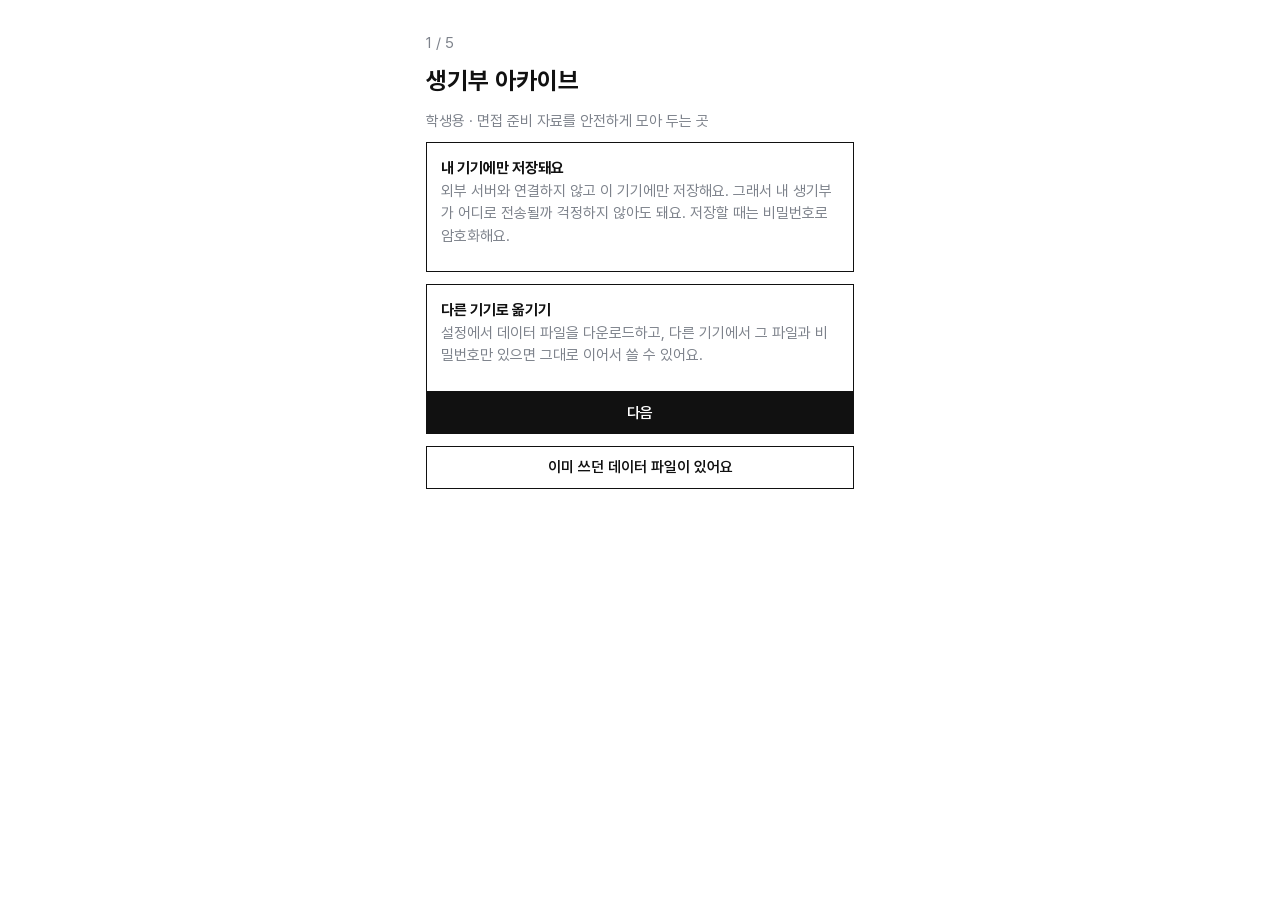
<file: index.html>
<!doctype html>
<html lang="ko">
<head>
<meta charset="utf-8">
<meta name="viewport" content="width=device-width, initial-scale=1, viewport-fit=cover">
<!-- 보안: 외부 서버와의 통신·외부 스크립트·인라인 스크립트를 모두 막습니다. 데이터는 이 기기에서만 처리됩니다. -->
<meta http-equiv="Content-Security-Policy" content="default-src 'none'; script-src 'self'; style-src 'self'; img-src 'self' data: blob:; font-src 'self'; media-src 'self' blob:; connect-src 'self' blob:; worker-src 'self' blob:; manifest-src 'self'; base-uri 'none'; form-action 'none'">
<meta name="referrer" content="no-referrer">
<meta name="robots" content="noindex, nofollow">
<meta name="theme-color" content="#ffffff">
<meta name="apple-mobile-web-app-capable" content="yes">
<meta name="mobile-web-app-capable" content="yes">
<meta name="apple-mobile-web-app-title" content="생기부 아카이브">
<link rel="apple-touch-icon" href="apple-touch-icon.png">
<link rel="icon" href="icon-192.png">
<link rel="manifest" href="manifest.webmanifest">
<link rel="stylesheet" href="style.css">
<title>생기부 아카이브</title>
</head>
<body>
<div id="app"></div>
<div id="modals"></div>
<div id="toasts" aria-live="polite"></div>
<noscript><p style="padding:16px">이 앱은 자바스크립트가 필요해요.</p></noscript>
<script src="jszip.min.js"></script>
<script type="module" src="app.js"></script>
</body>
</html>
</file>
<file: style.css>
/* 글꼴: 여기 한 곳만 바꾸면 전체 글꼴이 바뀝니다. (상업 이용 가능한 글꼴로 교체할 때 --font 와 아래 @font-face 만 수정) */
@font-face { font-family: 'Pretendard'; font-weight: 100; font-display: swap; src: url('./Pretendard-Thin.subset.woff2') format('woff2'); }
@font-face { font-family: 'Pretendard'; font-weight: 200; font-display: swap; src: url('./Pretendard-ExtraLight.subset.woff2') format('woff2'); }
@font-face { font-family: 'Pretendard'; font-weight: 300; font-display: swap; src: url('./Pretendard-Light.subset.woff2') format('woff2'); }
@font-face { font-family: 'Pretendard'; font-weight: 400; font-display: swap; src: url('./Pretendard-Regular.subset.woff2') format('woff2'); }
@font-face { font-family: 'Pretendard'; font-weight: 500; font-display: swap; src: url('./Pretendard-Medium.subset.woff2') format('woff2'); }
@font-face { font-family: 'Pretendard'; font-weight: 600; font-display: swap; src: url('./Pretendard-SemiBold.subset.woff2') format('woff2'); }
@font-face { font-family: 'Pretendard'; font-weight: 700; font-display: swap; src: url('./Pretendard-Bold.subset.woff2') format('woff2'); }
@font-face { font-family: 'Pretendard'; font-weight: 800; font-display: swap; src: url('./Pretendard-ExtraBold.subset.woff2') format('woff2'); }
@font-face { font-family: 'Pretendard'; font-weight: 900; font-display: swap; src: url('./Pretendard-Black.subset.woff2') format('woff2'); }

:root {
  --font: 'Pretendard', -apple-system, BlinkMacSystemFont, 'Apple SD Gothic Neo', 'Noto Sans KR', 'Malgun Gothic', sans-serif;
  --bg: #ffffff; --ink: #111111; --sub: #7d828b; --line: #d9dbe0; --soft: #f3f4f6; --err: #c0392b;
  --h0: #7fe98d; --h1: #fbe24d; --h2: #f4a6ef; --h3: #5fb6f2; --h4: #6ee7c8; --h5: #ff7b7b;
  --nav-h: 54px;
}
* { box-sizing: border-box; border-radius: 0 !important; box-shadow: none !important; }
html { -webkit-text-size-adjust: 100%; }
body { margin: 0; background: var(--bg); color: var(--ink); font-family: var(--font); font-size: 15px; line-height: 1.5; }
button, input, textarea, select { font: inherit; color: inherit; }
button { cursor: pointer; background: none; border: 0; padding: 0; }
.hidden { display: none !important; }
.grow { flex: 1 1 auto; }
.sub { color: var(--sub); }
.err { color: var(--err); }
.pre { white-space: pre-wrap; word-break: break-word; }
.ic { display: block; flex: none; }
h1, h2, h3 { margin: 0; line-height: 1.3; }
h2 { font-size: 20px; } h3 { font-size: 16px; }
p { margin: 0 0 10px; }

/* 레이아웃 */
#app { min-height: 100vh; min-height: 100dvh; }
.shell { display: flex; flex-direction: column; min-height: 100dvh; }
.topbar { position: sticky; top: 0; z-index: 20; background: #fff; border-bottom: 1.5px solid var(--ink); display: flex; align-items: center; gap: 4px; padding: 0 8px 0 16px; padding-top: env(safe-area-inset-top); min-height: 48px; }
.topbar .ttl { font-weight: 700; font-size: 17px; flex: 1; }
.ibtn { width: 44px; height: 44px; display: flex; align-items: center; justify-content: center; }
main { flex: 1; width: 100%; max-width: 1180px; margin: 0 auto; padding: 16px 16px calc(var(--nav-h) + 40px + env(safe-area-inset-bottom)); }
nav.tabbar { position: fixed; left: 0; right: 0; bottom: 0; z-index: 30; background: #fff; border-top: 1.5px solid var(--ink); display: flex; padding-bottom: env(safe-area-inset-bottom); }
nav.tabbar button { flex: 1; height: var(--nav-h); display: flex; align-items: center; justify-content: center; border: 0; }
nav.tabbar button:focus-visible { outline: 1.5px solid var(--ink); outline-offset: -4px; }

/* 입력/버튼 */
.inp { width: 100%; border: 1.5px solid var(--ink); background: #fff; padding: 10px 12px; line-height: 1.5; }
.inp:focus { outline: 0; background: var(--soft); }
textarea.inp { resize: vertical; display: block; }
.area { min-height: 110px; line-height: 1.7; }
.lbl { display: block; font-size: 13px; color: var(--sub); margin: 10px 0 4px; }
.btn { border: 1.5px solid var(--ink); background: #fff; padding: 9px 14px; font-weight: 600; display: inline-flex; align-items: center; justify-content: center; gap: 6px; }
.btn.sm { padding: 4px 10px; font-size: 13px; font-weight: 500; }
.btn.solid { background: var(--ink); color: #fff; }
.btn.danger { background: var(--err); border-color: var(--err); color: #fff; }
.btn.ghost-danger { color: var(--err); border-color: var(--err); }
.btn:disabled { opacity: .35; cursor: not-allowed; }
.btn.block { width: 100%; }
.row { display: flex; gap: 8px; align-items: center; flex-wrap: wrap; margin-top: 12px; }
.row.end { justify-content: flex-end; }
.row.tight { margin-top: 0; }
.stack > * + * { margin-top: 12px; }
.mt { margin-top: 12px; }
main > * + * { margin-top: 12px; }
.pane > * + * { margin-top: 12px; }
.q .field { border: 0; }
.q .field + .field, .q .field + .mask { border-top: 1.5px solid var(--ink); margin-top: 0; }
.card { border: 1.5px solid var(--ink); background: #fff; padding: 14px; }
.card + .card { margin-top: 12px; }
.card .sep { border-top: 1px solid var(--line); margin: 12px 0; }
.card.click { display: block; width: 100%; text-align: left; }
.note { border: 1.5px solid var(--ink); padding: 12px 14px; background: var(--soft); }
.note b { display: block; margin-bottom: 4px; }
.seg { display: flex; border: 1.5px solid var(--ink); }
.seg button { flex: 1; padding: 9px 4px; font-weight: 600; font-size: 14px; text-align: center; white-space: nowrap; }
.seg button + button { border-left: 1px solid var(--line); }
.seg button.on { background: var(--ink); color: #fff; }
.chips { display: flex; gap: 6px; flex-wrap: wrap; }
.chip { border: 1.5px solid var(--ink); padding: 5px 10px; font-size: 13px; font-weight: 600; display: inline-flex; gap: 6px; align-items: center; background: #fff; }
.chip.on { background: var(--ink); color: #fff; }
.dot { width: 12px; height: 12px; border: 1px solid var(--ink); display: inline-block; flex: none; }
.h-between { display: flex; align-items: center; justify-content: space-between; gap: 8px; }
.tiles { display: grid; grid-template-columns: repeat(auto-fill, minmax(150px, 1fr)); gap: 8px; }
.tile { border: 1.5px solid var(--ink); background: #fff; padding: 12px; text-align: left; display: flex; flex-direction: column; gap: 4px; min-height: 64px; }
.tile b { font-size: 15px; }
.tile .sub, .tile span.d { font-size: 13px; color: var(--sub); line-height: 1.4; }
.tile:active, .tile:focus-visible { background: var(--ink); color: #fff; }
.tile:active .sub, .tile:active span.d { color: #ddd; }
.tile.stile { min-height: 56px; justify-content: space-between; }
.tile.solid { background: var(--ink); color: #fff; }
.tile.solid span.d { color: #ddd; }
.tiles.two { grid-template-columns: 1fr 1fr; }
.tile.big { min-height: 140px; padding: 16px; justify-content: center; }
.tile.big b { font-size: 18px; }
.sech { font-size: 13px; font-weight: 700; margin: 12px 0 6px; }
.sech:first-child { margin-top: 0; }
details.adder { border: 1.5px solid var(--ink); background: #fff; }
details.adder > summary { padding: 12px 14px; font-weight: 700; cursor: pointer; list-style: none; display: flex; justify-content: space-between; }
details.adder > summary::-webkit-details-marker { display: none; }
details.adder > summary::after { content: '+'; font-weight: 400; }
details.adder[open] > summary::after { content: '–'; }
details.adder > .in { padding: 0 14px 14px; }
.empty { display: block; width: 100%; text-align: left; border: 1px dashed var(--sub); color: var(--sub); padding: 14px; background: #fff; }
.list-item { display: flex; align-items: center; gap: 10px; padding: 12px 0; border-top: 1px solid var(--line); }
.list-item:first-child { border-top: 0; }

/* 형광펜 */
.mk { padding: 0 6px; margin: 0 -6px; color: var(--ink); -webkit-box-decoration-break: clone; box-decoration-break: clone; }
.c0 { background: var(--h0); } .c1 { background: var(--h1); } .c2 { background: var(--h2); } .c3 { background: var(--h3); } .c4 { background: var(--h4); } .c5 { background: var(--h5); }
.mk.find { outline: 2px solid var(--ink); outline-offset: -1px; background-color: #fff; }
.mk.c0.find { background: var(--h0); } .mk.c1.find { background: var(--h1); } .mk.c2.find { background: var(--h2); } .mk.c3.find { background: var(--h3); } .mk.c4.find { background: var(--h4); } .mk.c5.find { background: var(--h5); }
.mk.find:not([class*=' c']) { background: #fff; }
.hlbar { position: fixed; left: 50%; transform: translateX(-50%); bottom: calc(var(--nav-h) + 12px + env(safe-area-inset-bottom)); z-index: 40; display: flex; gap: 6px; padding: 8px; background: #fff; border: 1.5px solid var(--ink); }
.hlbar .sw { width: 34px; height: 34px; border: 1.5px solid var(--ink); display: flex; align-items: center; justify-content: center; background: #fff; }
.hlbar .sw.c0 { background: var(--h0); } .hlbar .sw.c1 { background: var(--h1); } .hlbar .sw.c2 { background: var(--h2); } .hlbar .sw.c3 { background: var(--h3); } .hlbar .sw.c4 { background: var(--h4); } .hlbar .sw.c5 { background: var(--h5); }
.rt { white-space: pre-wrap; word-break: break-word; line-height: 1.75; padding: 2px 6px; }
.field { border: 1.5px solid var(--ink); background: #fff; }
.field + .field { margin-top: 12px; }
.fhead { display: flex; align-items: center; gap: 6px; padding: 8px 10px; border-bottom: 1px solid var(--line); flex-wrap: wrap; }
.fbody { padding: 8px; }
.fbody .area { border-width: 1px; }
.field .empty { border: 1px dashed var(--sub); }

/* 자료 화면: 좌(원문) 우(자료) */
.panes { display: grid; grid-template-columns: 1fr; gap: 14px; margin-top: 14px; }
.panes .pane { min-width: 0; }
.panes .pane.hide-m { display: none; }
.pane-title { font-weight: 700; margin-bottom: 8px; }
.srcbtns { display: flex; gap: 6px; flex-wrap: wrap; margin-top: 8px; }
@media (min-width: 880px) {
  .panes { grid-template-columns: 1fr 1fr; align-items: start; }
  .panes .pane.hide-m { display: block; }
  .only-m { display: none !important; }
  .pane.stickyl { position: sticky; top: 60px; max-height: calc(100dvh - 140px); overflow: auto; }
}
.act-chips { display: flex; gap: 6px; flex-wrap: wrap; align-items: center; }
.achip { border: 1.5px solid var(--ink); padding: 5px 10px; font-weight: 600; font-size: 13px; background: #fff; display: inline-flex; gap: 6px; align-items: center; max-width: 100%; }
.achip.on { background: var(--ink); color: #fff; }
.achip .star { font-size: 11px; opacity: .8; }
.donemark { padding: 0 6px; margin: 0 -6px; }
.imp { display: inline-flex; border: 1.5px solid var(--ink); }
.imp button { width: 36px; height: 32px; font-weight: 700; }
.imp button + button { border-left: 1px solid var(--line); }
.imp button.on { background: var(--ink); color: #fff; }
.q { border: 1.5px solid var(--ink); background: #fff; }
.q + .q { margin-top: 10px; }
.q .qh, .q .qa { padding: 8px 10px; }
.q .qa { border-top: 1px solid var(--line); }
.q .qtools { display: flex; gap: 6px; padding: 6px 10px; border-top: 1px solid var(--line); flex-wrap: wrap; }
.mask { display: block; width: 100%; background: var(--ink); color: var(--ink); padding: 10px; min-height: 40px; text-align: left; user-select: none; }
.mask span { color: #fff; font-size: 12px; opacity: .8; }
.tag { font-size: 12px; border: 1px solid var(--ink); padding: 0 6px; font-weight: 600; }

/* 잠금/설정 화면 */
.gate { max-width: 460px; margin: 0 auto; padding: 32px 16px 60px; }
.gate h1 { font-size: 24px; margin-bottom: 14px; }
.rkbox { border: 1.5px solid var(--ink); background: var(--soft); padding: 16px; font-weight: 700; font-size: 18px; letter-spacing: 1px; text-align: center; word-break: break-all; user-select: all; font-variant-numeric: tabular-nums; }
.check { display: flex; gap: 10px; align-items: flex-start; margin: 14px 0; }
.check input { width: 20px; height: 20px; accent-color: #111; margin-top: 2px; flex: none; }

/* 모달/토스트 */
.overlay { position: fixed; inset: 0; z-index: 60; background: rgba(255, 255, 255, .92); display: flex; align-items: flex-start; justify-content: center; overflow: auto; padding: 24px 12px 80px; }
.modal { background: #fff; border: 1.5px solid var(--ink); width: 100%; max-width: 480px; }
.modal.wide { max-width: 860px; }
.modal-head { display: flex; align-items: center; justify-content: space-between; padding: 4px 4px 4px 14px; border-bottom: 1.5px solid var(--ink); }
.modal-body { padding: 14px; }
#toasts { position: fixed; left: 0; right: 0; bottom: calc(var(--nav-h) + 70px + env(safe-area-inset-bottom)); z-index: 90; display: flex; flex-direction: column; align-items: center; gap: 6px; pointer-events: none; padding: 0 16px; }
.toast { background: var(--ink); color: #fff; padding: 10px 14px; max-width: 460px; font-size: 14px; }

/* 모의면접 진행 */
.runbar { display: flex; align-items: center; justify-content: space-between; gap: 8px; }
.watch { font-variant-numeric: tabular-nums; font-weight: 800; font-size: 20px; border: 1.5px solid var(--ink); padding: 4px 12px; }
.bigintro { font-size: 40px; font-weight: 800; text-align: center; padding: 60px 0 40px; }
.bigq { font-size: 24px; font-weight: 800; line-height: 1.45; padding: 18px 14px; border: 1.5px solid var(--ink); }
.qrow { border: 1.5px solid var(--ink); padding: 10px 12px; margin-top: 10px; }
.qrow.past { background: var(--soft); color: var(--sub); }
.rec { background: var(--err); color: #fff; border-color: var(--err); }
.rec-dot { animation: blink 1s steps(2) infinite; }
@keyframes blink { 50% { opacity: .25; } }
.stars { display: inline-flex; gap: 2px; }
.stars button { padding: 2px; color: var(--line); }
.stars button.on { color: var(--ink); }
.stars button.on svg { fill: var(--h1); }
audio, video { width: 100%; display: block; margin-top: 6px; }
video { max-height: 360px; background: #000; }

/* 전체 자료(A4) */
.a4wrap { margin-top: 14px; }
.a4 { background: #fff; color: #111; width: 100%; max-width: 210mm; margin: 0 auto; border: 1.5px solid var(--ink); padding: 14mm 12mm; font-size: 13px; line-height: 1.7; }
.a4 + .a4 { margin-top: 14px; }
.a4 .cover { min-height: 240mm; display: flex; flex-direction: column; justify-content: center; }
.a4 .cover h1 { font-size: 34px; border-top: 1.5px solid #111; border-bottom: 1.5px solid #111; padding: 18px 0; }
.a4 h2 { font-size: 20px; border-bottom: 1.5px solid #111; padding-bottom: 4px; margin: 0 0 12px; }
.a4 h3 { font-size: 15px; margin: 18px 0 6px; }
.a4 h4 { font-size: 14px; margin: 14px 0 4px; }
.a4 .blk { border: 1px solid var(--line); padding: 8px 10px; margin: 6px 0; white-space: pre-wrap; word-break: break-word; }
.a4 .lbl2 { font-size: 11px; color: var(--sub); font-weight: 700; }
.a4 .toc { list-style: none; padding: 0; margin: 0; }
.a4 .toc li { margin: 2px 0; }
.a4 .toc li.l1 { font-weight: 700; margin-top: 10px; }
.a4 .toc li.l2 { padding-left: 18px; }
.a4 a { color: #111; }
.a4 .actb { break-inside: auto; margin-bottom: 18px; }
.doc-hide { }

@media print {
  @page { size: A4; margin: 14mm 12mm; }
  body { background: #fff; }
  .topbar, nav.tabbar, .noprint, #hlbar, #toasts, #modals { display: none !important; }
  main { padding: 0; max-width: none; }
  .a4 { border: 0; padding: 0; max-width: none; margin: 0; }
  .a4 + .a4 { margin-top: 0; break-before: page; }
  .a4 .cover { min-height: 250mm; }
  .a4 h2, .a4 h3, .a4 h4 { break-after: avoid; }
  .mk { -webkit-print-color-adjust: exact; print-color-adjust: exact; }
  .c0, .c1, .c2, .c3, .c4, .c5 { -webkit-print-color-adjust: exact; print-color-adjust: exact; }
}

/* 면접관 사진 */
.profs { display: grid; gap: 8px; align-items: start; }
.profs.n1 { grid-template-columns: minmax(0, 420px); justify-content: center; }
.profs.n2 { grid-template-columns: 1fr 1fr; }
.profs.n3 { grid-template-columns: 1fr 1fr 1fr; }
.prof { margin: 0; border: 1.5px solid var(--ink); background: #fff; }
.prof img { display: block; width: 100%; aspect-ratio: 3 / 4; object-fit: cover; }
.prof figcaption { padding: 6px 8px; font-weight: 600; font-size: 14px; text-align: center; border-top: 1.5px solid var(--ink); }
.profs.edit { align-items: stretch; }
.tile.add { align-items: center; justify-content: center; min-height: 160px; border-style: dashed; }
.bigq { margin-top: 12px; }

/* 준비 화면: 아이패드 이상에서는 두 칸으로 한 화면에 */
.gate.wide { max-width: 1040px; padding-top: 14px; padding-bottom: 24px; }
.prephead { display: flex; align-items: center; gap: 12px; margin-bottom: 10px; }
.prephead h1 { margin: 0; font-size: 20px; }
.prepgrid { display: grid; grid-template-columns: 1fr; gap: 12px; }
.prepgrid .col > * + * { margin-top: 10px; }
.prepgrid .card { padding: 12px; }
@media (min-width: 700px) {
  .prepgrid { grid-template-columns: 1fr 1fr; align-items: start; }
  .prepgrid textarea.tall { min-height: 38vh; }
}
</file>
